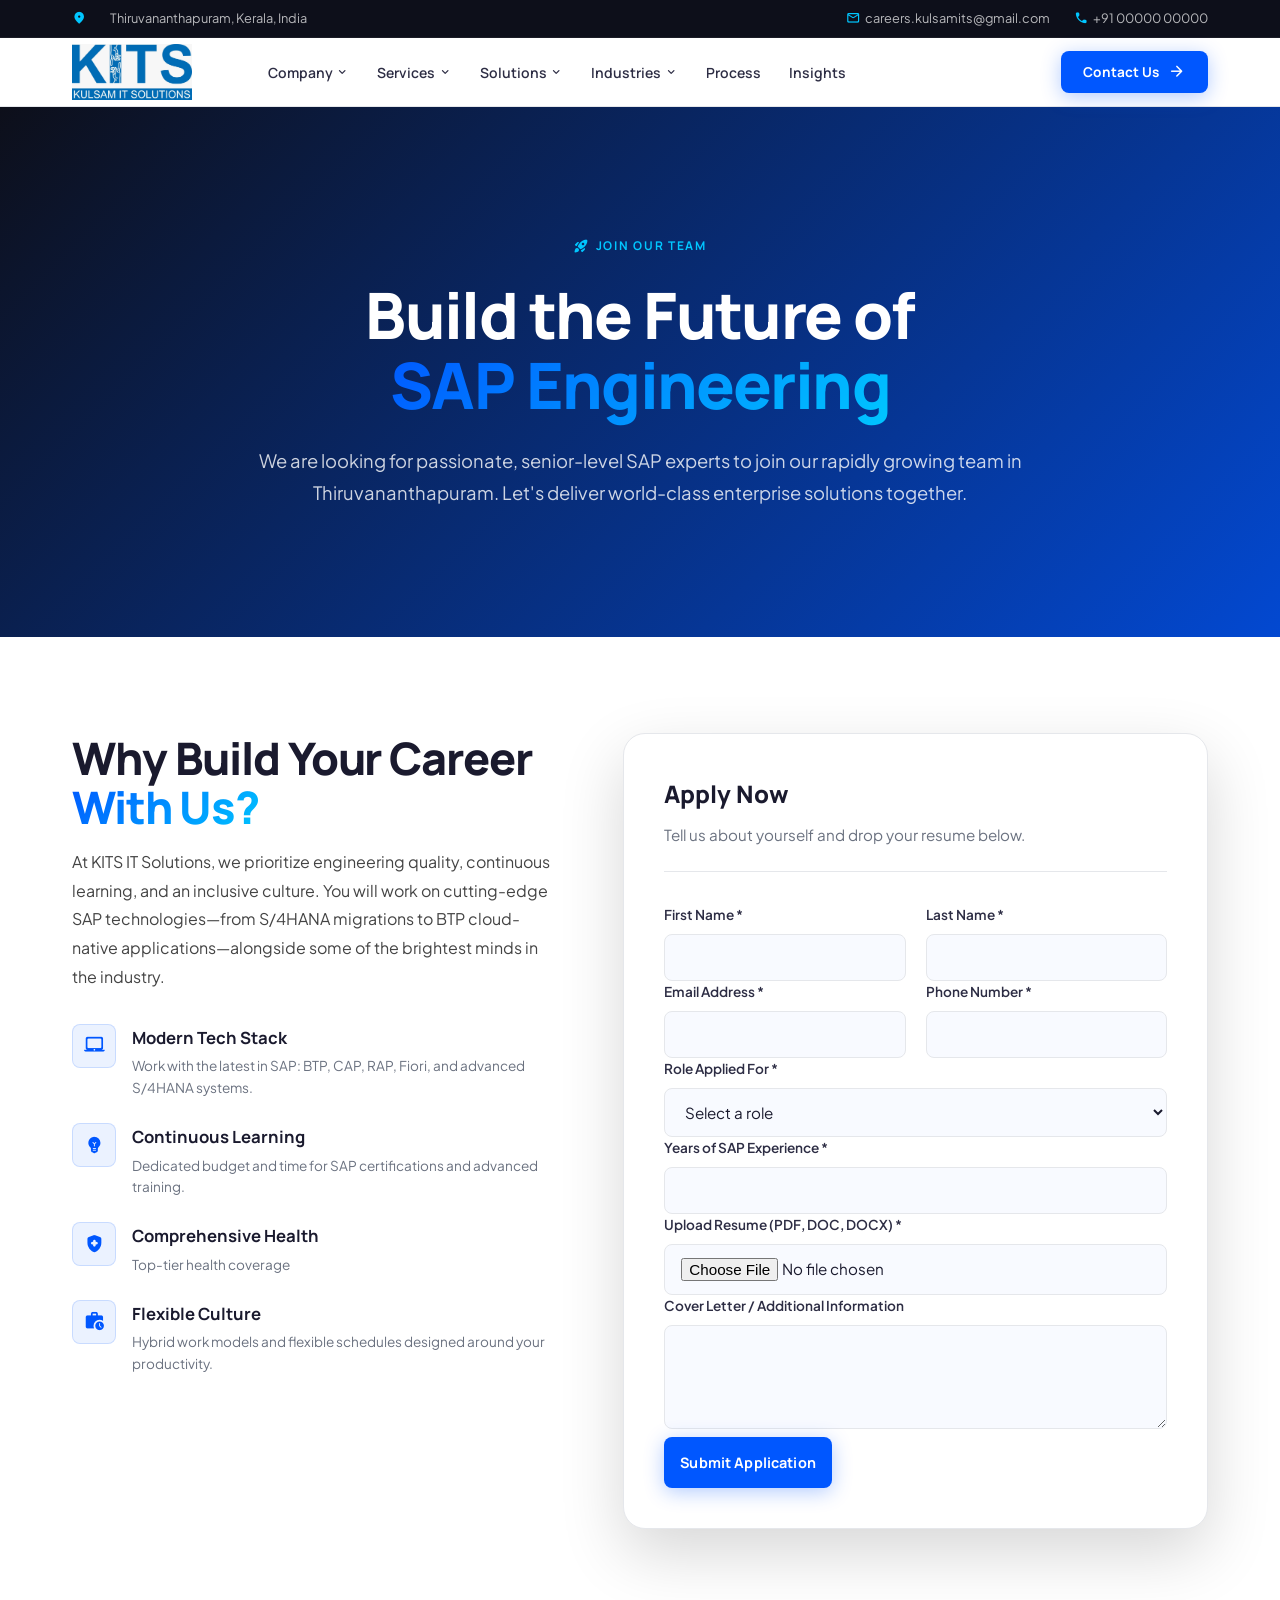
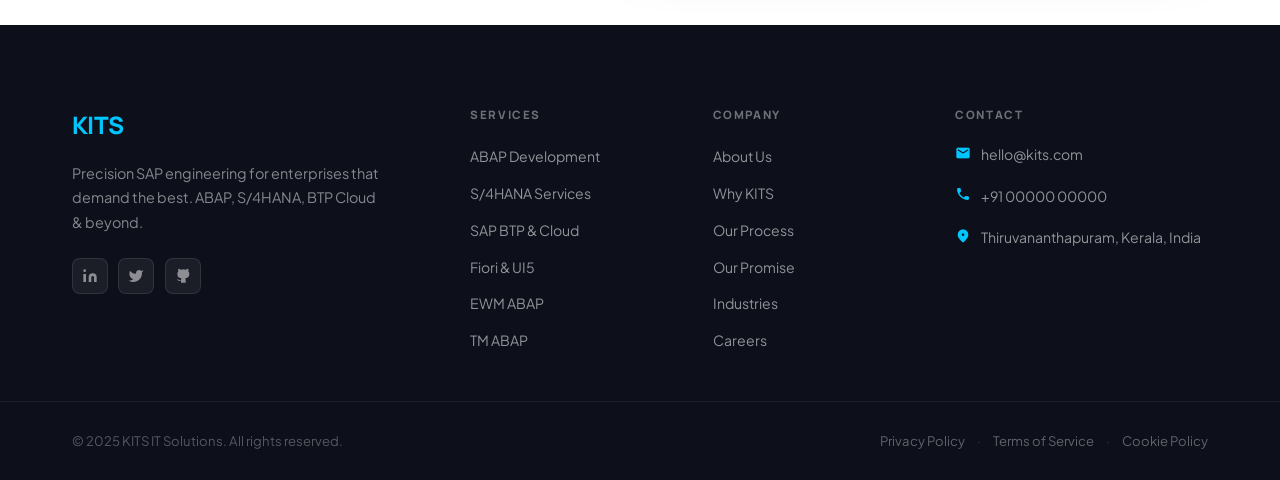
<file: careers.html>
<!DOCTYPE html>
<html lang="en">
<head>
  <meta charset="UTF-8"/>
  <meta name="viewport" content="width=device-width,initial-scale=1.0"/>
  <meta name="description" content="Join KITS  IT Solutions. We are looking for talented SAP professionals to join our team."/>
  <title>Careers | KITS IT Solutions</title>

  <!-- Google Fonts: Professional Stack -->
  <link rel="preconnect" href="https://fonts.googleapis.com"/>
  <link rel="preconnect" href="https://fonts.gstatic.com" crossorigin/>
  <link href="https://fonts.googleapis.com/css2?family=Plus+Jakarta+Sans:ital,wght@0,300;0,400;0,500;0,600;0,700;0,800;1,400&family=Manrope:wght@400;500;600;700;800&display=swap" rel="stylesheet"/>

  <!-- Google Material Icons -->
  <link href="https://fonts.googleapis.com/icon?family=Material+Icons+Round" rel="stylesheet"/>
  <link href="https://fonts.googleapis.com/icon?family=Material+Icons+Outlined" rel="stylesheet"/>

  <!-- Favicon -->
  <link rel="icon" type="image/svg+xml" href="data:image/svg+xml,<svg xmlns='http://www.w3.org/2000/svg' viewBox='0 0 32 32'><rect width='32' height='32' rx='8' fill='%230057FF'/><text x='5' y='23' font-ly='sans-serif' font-weight='900' font-size='17' fill='white'>K</text></svg>"/>

  <link rel="stylesheet" href="css/style.css"/>
</head>
<body>

<!-- ════════════════════════════════════════════════════════
     TOP BAR
════════════════════════════════════════════════════════ -->
<div class="topbar">
  <div class="topbar-inner">
    <div class="topbar-left">
      <span class="material-icons-round">location_on</span>
      Thiruvananthapuram, Kerala, India
    </div>
    <div class="topbar-right">
      <a href="mailto:careers.kulsamits@gmail.com">
        <span class="material-icons-round">mail_outline</span>
       careers.kulsamits@gmail.com
      </a>
      <a href="tel:+910000000000">
        <span class="material-icons-round">phone</span>
        +91 00000 00000
      </a>
    </div>
  </div>
</div>

<!-- ════════════════════════════════════════════════════════
     NAVBAR
════════════════════════════════════════════════════════ -->
<header id="navbar">
  <div class="nav-wrap">

    <img src="assets/images/kitss.jpeg" alt="Logo" width="120">
      <!-- Replace src with your actual logo: assets/images/logo.png -->
      <div class="logo-img-wrap">
        <div class="logo-fallback">
        </div>
      </div>
    </a>

    <nav class="nav-menu" aria-label="Main Navigation">
      <ul class="nav-list">

        <li class="has-dropdown">
          <a href="#">Company <span class="material-icons-round">expand_more</span></a>
          <div class="dropdown">
            <a href="index.html#about"><span class="material-icons-outlined">info</span>About Us</a>
            <a href="index.html#why"><span class="material-icons-outlined">groups</span>Leadership</a>
            <a href="index.html#trust"><span class="material-icons-outlined">handshake</span>Partnership</a>
            <a href="careers.html"><span class="material-icons-outlined">work</span>Careers</a>
          </div>
        </li>

        <li class="has-dropdown mega">
          <a href="#">Services <span class="material-icons-round">expand_more</span></a>
          <div class="dropdown mega-drop">
            <div class="mega-col">
              <p class="mega-heading">SAP Core</p>
              <a href="index.html#services"><span class="material-icons-outlined">code</span>ABAP Development</a>
              <a href="index.html#services"><span class="material-icons-outlined">rocket_launch</span>S/4HANA Services</a>
              <a href="index.html#services"><span class="material-icons-outlined">cloud</span>SAP BTP &amp; Cloud</a>
              <a href="index.html#services"><span class="material-icons-outlined">web</span>Fiori &amp; UI5</a>
            </div>
            <div class="mega-col">
              <p class="mega-heading">Specialist Modules</p>
              <a href="index.html#services"><span class="material-icons-outlined">warehouse</span>EWM ABAP</a>
              <a href="index.html#services"><span class="material-icons-outlined">local_shipping</span>TM ABAP</a>
              <a href="index.html#services"><span class="material-icons-outlined">integration_instructions</span>SAP Integration</a>
              <a href="index.html#services"><span class="material-icons-outlined">manage_accounts</span>SAP AMS</a>
            </div>
            <div class="mega-col">
              <p class="mega-heading">Advisory</p>
              <a href="index.html#process"><span class="material-icons-outlined">psychology</span>SAP Consulting</a>
              <a href="index.html#process"><span class="material-icons-outlined">sync_alt</span>Migration Services</a>
              <a href="index.html#process"><span class="material-icons-outlined">upgrade</span>Upgrade &amp; Rollout</a>
              <a href="index.html#process"><span class="material-icons-outlined">support_agent</span>Managed Services</a>
            </div>
          </div>
        </li>

        <li class="has-dropdown">
          <a href="#">Solutions <span class="material-icons-round">expand_more</span></a>
          <div class="dropdown">
            <a href="index.html#services"><span class="material-icons-outlined">dns</span>SAP Business Suite</a>
            <a href="index.html#services"><span class="material-icons-outlined">cloud_done</span>SAP Cloud ERP</a>
            <a href="index.html#services"><span class="material-icons-outlined">hub</span>SAP BTP Plat</a>
            <a href="index.html#services"><span class="material-icons-outlined">analytics</span>SAP Analytics Cloud</a>
          </div>
        </li>

        <li class="has-dropdown">
          <a href="#">Industries <span class="material-icons-round">expand_more</span></a>
          <div class="dropdown two-col">
            <a href="#"><span class="material-icons-outlined">precision_manufacturing</span>Manufacturing</a>
            <a href="#"><span class="material-icons-outlined">directions_car</span>Automotive</a>
            <a href="#"><span class="material-icons-outlined">water_drop</span>Oil &amp; Gas</a>
            <a href="#"><span class="material-icons-outlined">account_balance</span>BFSI</a>
            <a href="#"><span class="material-icons-outlined">restaurant</span>Food &amp; Beverage</a>
            <a href="#"><span class="material-icons-outlined">biotech</span>Life Science</a>
          </div>
        </li>

        <li><a href="index.html#process">Process</a></li>
        <li><a href="index.html#trust">Insights</a></li>
      </ul>
    </nav>

    <a href="index.html#cta" class="btn btn-primary nav-cta">
      Contact Us
      <span class="material-icons-round">arrow_forward</span>
    </a>

    <button class="hamburger" aria-label="Toggle menu" aria-expanded="false">
      <span class="material-icons-round">menu</span>
    </button>
  </div>

  <!-- Mobile Drawer -->
  <div class="mobile-drawer" id="mobileDrawer">
    <div class="drawer-inner">
      <button class="drawer-close" aria-label="Close menu">
        <span class="material-icons-round">close</span>
      </button>
      <a href="index.html#about">About Us</a>
      <a href="index.html#services">Services</a>
      <a href="index.html#why">Why KITS</a>
      <a href="index.html#process">Process</a>
      <a href="index.html#trust">Trust</a>
      <a href="index.html#cta" class="btn btn-primary">Contact Us</a>
    </div>
  </div>
</header>

<!-- ════════════════════════════════════════════════════════
     HERO: CAREERS
════════════════════════════════════════════════════════ -->
<section class="careers-hero section-dark" style="position: relative; padding: 8rem 0; overflow: hidden;">
  <!-- Full bleed background image with dark gradient overlay -->
  <div class="hero-bg-img" aria-hidden="true" style="background-image:url('https://images.unsplash.com/photo-1522071820081-009f0129c71c?w=1920&q=80&auto=format&fit=crop'); position: absolute; inset: 0; background-size: cover; background-position: center;"></div>
  <div class="hero-overlay" aria-hidden="true" style="position: absolute; inset: 0; background: linear-gradient(135deg, rgba(13, 15, 26, 0.95) 0%, rgba(0, 87, 255, 0.8) 100%);"></div>
  
  <div class="container" style="position: relative; z-index: 2; text-align: center;">
    <div class="section-eyebrow light reveal" style="justify-content: center; margin-bottom: 1.5rem;">
      <span class="material-icons-round">rocket_launch</span> Join Our Team
    </div>
    <h1 class="section-title light reveal rd1" style="font-size: clamp(2.5rem, 5vw, 4rem); margin-bottom: 1.5rem;">
      Build the Future of <br/><span class="highlight">SAP Engineering</span>
    </h1>
    <p class="section-desc reveal rd2" style="max-width: 60ch; margin: 0 auto; color: rgba(255,255,255,0.8); font-size: 1.15rem;">
      We are looking for passionate, senior-level SAP experts to join our rapidly growing team in Thiruvananthapuram. Let's deliver world-class enterprise solutions together.
    </p>
  </div>
</section>

<!-- ════════════════════════════════════════════════════════
     CAREERS FORM SECTION
════════════════════════════════════════════════════════ -->
<section class="section" id="apply">
  <div class="container">
    <div class="careers-layout">
      <!-- Left side: Value proposition -->
      <div class="careers-info reveal">
        <h2 class="section-title">Why Build Your Career <span class="highlight">With Us?</span></h2>
        <p class="body-text" style="margin-bottom: 2rem;">
          At  KITS  IT  Solutions, we prioritize engineering quality, continuous learning, and an inclusive culture. You will work on cutting-edge SAP technologies—from S/4HANA migrations to BTP cloud-native applications—alongside some of the brightest minds in the industry.
        </p>

        <div class="careers-perks">
          <div class="perk-item">
            <div class="perk-icon"><span class="material-icons-round">laptop_mac</span></div>
            <div>
              <h4>Modern Tech Stack</h4>
              <p>Work with the latest in SAP: BTP, CAP, RAP, Fiori, and advanced S/4HANA systems.</p>
            </div>
          </div>
          <div class="perk-item">
            <div class="perk-icon"><span class="material-icons-round">emoji_objects</span></div>
            <div>
              <h4>Continuous Learning</h4>
              <p>Dedicated budget and time for SAP certifications and advanced training.</p>
            </div>
          </div>
          <div class="perk-item">
            <div class="perk-icon"><span class="material-icons-round">health_and_safety</span></div>
            <div>
              <h4>Comprehensive Health</h4>
              <p>Top-tier health coverage </p>
            </div>
          </div>
          <div class="perk-item">
            <div class="perk-icon"><span class="material-icons-round">work_history</span></div>
            <div>
              <h4>Flexible Culture</h4>
              <p>Hybrid work models and flexible schedules designed around your productivity.</p>
            </div>
          </div>
        </div>
      </div>

      <!-- Right side: Application Form -->
      <div class="careers-form-wrap reveal rd1">
        <div class="form-card">
          <div class="form-header">
            <h3>Apply Now</h3>
            <p>Tell us about yourself and drop your resume below.</p>
          </div>
          
          <!-- We use formsubmit.co to send the application directly to the email without a backend -->
<form action="https://formsubmit.co/careers.kulsamits@gmail.com"
      method="POST"
      enctype="multipart/form-data">

  <!-- Optional settings -->
  <input type="hidden" name="_subject" value="New Job Application">
  <input type="hidden" name="_captcha" value="false">

  <div class="form-row">
    <div class="form-group">
      <label for="firstName">First Name *</label>
      <input type="text" id="firstName" name="first_name" class="form-control" required>
    </div>

    <div class="form-group">
      <label for="lastName">Last Name *</label>
      <input type="text" id="lastName" name="last_name" class="form-control" required>
    </div>
  </div>

  <div class="form-row">
    <div class="form-group">
      <label for="email">Email Address *</label>
      <input type="email" id="email" name="email" class="form-control" required>
    </div>

    <div class="form-group">
      <label for="phone">Phone Number *</label>
      <input type="tel" id="phone" name="phone" class="form-control" required>
    </div>
  </div>

  <div class="form-group">
    <label for="role">Role Applied For *</label>
    <select id="role" name="role" class="form-control" required>
      <option value="" disabled selected>Select a role</option>
      <option>Senior SAP ABAP Developer</option>
      <option>SAP S/4HANA Consultant</option>
      <option>SAP BTP / CAP Developer</option>
      <option>SAP Fiori / UI5 Developer</option>
      <option>SAP EWM Specialist</option>
      <option>SAP TM Specialist</option>
      <option>Other</option>
    </select>
  </div>

  <div class="form-group">
    <label for="experience">Years of SAP Experience *</label>
    <input type="number" id="experience" name="experience" class="form-control" min="0" max="40" required>
  </div>

  <div class="form-group">
    <label for="resume">Upload Resume (PDF, DOC, DOCX) *</label>
    <input type="file"
           id="resume"
           name="attachment"
           class="form-control"
           accept=".pdf,.doc,.docx"
           required>
  </div>

  <div class="form-group">
    <label for="message">Cover Letter / Additional Information</label>
    <textarea id="message" name="message" class="form-control" rows="4"></textarea>
  </div>

  <button type="submit" class="btn btn-primary submit-btn">
    Submit Application
  </button>

</form>
        </div>
      </div>
    </div>
  </div>
</section>

<!-- ════════════════════════════════════════════════════════
     FOOTER
════════════════════════════════════════════════════════ -->
<footer id="footer">
  <div class="footer-top">
    <div class="container footer-grid">

      <div class="footer-brand">
        <div class="logo-fallback footer-logo">
          <span>KITS</span>
        </div>
        <p>Precision SAP engineering for enterprises that demand the best. ABAP, S/4HANA, BTP Cloud &amp; beyond.</p>
        <div class="footer-social">
          <a href="#" aria-label="LinkedIn">
            <svg viewBox="0 0 24 24" fill="currentColor"><path d="M16 8a6 6 0 0 1 6 6v7h-4v-7a2 2 0 0 0-2-2 2 2 0 0 0-2 2v7h-4v-7a6 6 0 0 1 6-6z"/><rect x="2" y="9" width="4" height="12"/><circle cx="4" cy="4" r="2"/></svg>
          </a>
          <a href="#" aria-label="Twitter">
            <svg viewBox="0 0 24 24" fill="currentColor"><path d="M23 3a10.9 10.9 0 0 1-3.14 1.53 4.48 4.48 0 0 0-7.86 3v1A10.66 10.66 0 0 1 3 4s-4 9 5 13a11.64 11.64 0 0 1-7 2c9 5 20 0 20-11.5a4.5 4.5 0 0 0-.08-.83A7.72 7.72 0 0 0 23 3z"/></svg>
          </a>
          <a href="#" aria-label="GitHub">
            <svg viewBox="0 0 24 24" fill="currentColor"><path d="M9 19c-5 1.5-5-2.5-7-3m14 6v-3.87a3.37 3.37 0 0 0-.94-2.61c3.14-.35 6.44-1.54 6.44-7A5.44 5.44 0 0 0 20 4.77 5.07 5.07 0 0 0 19.91 1S18.73.65 16 2.48a13.38 13.38 0 0 0-7 0C6.27.65 5.09 1 5.09 1A5.07 5.07 0 0 0 5 4.77a5.44 5.44 0 0 0-1.5 3.78c0 5.42 3.3 6.61 6.44 7A3.37 3.37 0 0 0 9 18.13V22"/></svg>
          </a>
        </div>
      </div>

      <div class="footer-col">
        <h5>Services</h5>
        <ul>
          <li><a href="index.html#services">ABAP Development</a></li>
          <li><a href="index.html#services">S/4HANA Services</a></li>
          <li><a href="index.html#services">SAP BTP &amp; Cloud</a></li>
          <li><a href="index.html#services">Fiori &amp; UI5</a></li>
          <li><a href="index.html#services">EWM ABAP</a></li>
          <li><a href="index.html#services">TM ABAP</a></li>
        </ul>
      </div>

      <div class="footer-col">
        <h5>Company</h5>
        <ul>
          <li><a href="index.html#about">About Us</a></li>
          <li><a href="index.html#why">Why KITS</a></li>
          <li><a href="index.html#process">Our Process</a></li>
          <li><a href="index.html#trust">Our Promise</a></li>
          <li><a href="index.html#industries">Industries</a></li>
          <li><a href="careers.html">Careers</a></li>
        </ul>
      </div>

      <div class="footer-col">
        <h5>Contact</h5>
        <ul class="contact-list">
          <li>
            <span class="material-icons-round">mail</span>
            <a href="mailto:hello@kits.com">hello@kits.com</a>
          </li>
          <li>
            <span class="material-icons-round">call</span>
            <a href="tel:+910000000000">+91 00000 00000</a>
          </li>
          <li>
            <span class="material-icons-round">location_on</span>
            Thiruvananthapuram, Kerala, India
          </li>
        </ul>
      </div>

    </div>
  </div>

  <div class="footer-bottom">
    <div class="container footer-bottom-inner">
      <p>&copy; 2025 KITS IT Solutions. All rights reserved.</p>
      <div class="footer-legal">
        <a href="#">Privacy Policy</a>
        <span>·</span>
        <a href="#">Terms of Service</a>
        <span>·</span>
        <a href="#">Cookie Policy</a>
      </div>
    </div>
  </div>
</footer>

<script src="js/main.js" defer></script>
<!-- File Upload Script for custom UI -->
<script>
  document.addEventListener('DOMContentLoaded', () => {
    const fileInput = document.getElementById('resume');
    const fileNameDisplay = document.getElementById('fileName');

    if (fileInput) {
      fileInput.addEventListener('change', (e) => {
        if (e.target.files.length > 0) {
          fileNameDisplay.textContent = e.target.files[0].name;
          fileNameDisplay.style.color = 'var(--blue)';
          fileNameDisplay.style.fontWeight = '600';
        } else {
          fileNameDisplay.textContent = 'No file chosen';
          fileNameDisplay.style.color = '';
          fileNameDisplay.style.fontWeight = '';
        }
      });
    }
  });
</script>
</body>
</html>
</file>
<file: css/style.css>
/* ══════════════════════════════════════════════════════════
   KITS Kulism IT Solutions v2 — Professional Stylesheet
   Fonts: Plus Jakarta Sans + Manrope
   Icons: Google Material Icons
   ══════════════════════════════════════════════════════════ */

/* ─── RESET ────────────────────────────────────────────────── */
*,*::before,*::after{box-sizing:border-box;margin:0;padding:0}
html{scroll-behavior:smooth;font-size:16px}
body{font-family:'Plus Jakarta Sans',sans-serif;background:#fff;color:#1a1a2e;line-height:1.65;overflow-x:hidden;-webkit-font-smoothing:antialiased}
img{max-width:100%;display:block;object-fit:cover}
a{text-decoration:none;color:inherit}
ul{list-style:none}
button{cursor:pointer;border:none;background:none;font-family:inherit}
::selection{background:rgba(0,87,255,.18)}

/* ─── VARIABLES ─────────────────────────────────────────────── */
:root{
  --blue:      #0057FF;
  --blue-dk:   #0041CC;
  --cyan:      #00C6FF;
  --purple:    #7B2FFF;
  --orange:    #FF6B35;
  --dark:      #0D0F1A;
  --dark-2:    #13162A;
  --ink:       #1a1a2e;
  --ink-soft:  #2d2d44;
  --muted:     #6B7280;
  --border:    #E5E7EB;
  --bg-alt:    #F8FAFF;
  --white:     #fff;
  --grad-main: linear-gradient(135deg,#0057FF 0%,#00C6FF 100%);
  --grad-hero: linear-gradient(160deg,#0057FF 0%,#7B2FFF 60%,#00C6FF 100%);
  --shadow-sm: 0 2px 8px rgba(0,0,0,.08);
  --shadow-md: 0 8px 32px rgba(0,0,0,.12);
  --shadow-lg: 0 24px 64px rgba(0,0,0,.16);
  --r-sm:  8px;
  --r:     14px;
  --r-lg:  22px;
  --r-xl:  32px;
  --ease:  cubic-bezier(.22,1,.36,1);
}

/* ─── SCROLLBAR ─────────────────────────────────────────────── */
::-webkit-scrollbar{width:6px}
::-webkit-scrollbar-track{background:#f0f0f0}
::-webkit-scrollbar-thumb{background:var(--blue);border-radius:99px}

/* ─── CONTAINER ─────────────────────────────────────────────── */
.container{max-width:1200px;margin:0 auto;padding:0 2rem}

/* ─── REVEAL ANIMATIONS ─────────────────────────────────────── */
.reveal{opacity:0;transform:translateY(40px);transition:opacity .75s var(--ease),transform .75s var(--ease)}
.reveal.in-view{opacity:1;transform:none}
.rd1{transition-delay:.12s}
.rd2{transition-delay:.24s}
.rd3{transition-delay:.36s}
.rd4{transition-delay:.48s}

/* ─── KINETIC ANIMATIONS ────────────────────────────────────── */
@keyframes kinetic-slide-up{
  from{opacity:0;transform:translateY(50px) skewY(1deg)}
  to  {opacity:1;transform:none}
}
@keyframes kinetic-fade-in{
  from{opacity:0;transform:translateY(20px)}
  to  {opacity:1;transform:none}
}
@keyframes float-y{
  0%,100%{transform:translateY(0)}
  50%    {transform:translateY(-16px)}
}
@keyframes float-y2{
  0%,100%{transform:translateY(0) rotate(-3deg)}
  50%    {transform:translateY(-12px) rotate(3deg)}
}
@keyframes ticker-scroll{
  from{transform:translateX(0)}
  to  {transform:translateX(-50%)}
}
@keyframes pulse-ring{
  0%{transform:scale(1);opacity:.6}
  100%{transform:scale(2.2);opacity:0}
}
@keyframes spin-slow{
  from{transform:rotate(0deg)}
  to  {transform:rotate(360deg)}
}
@keyframes bar-grow{
  from{width:0}
  to  {width:var(--w)}
}

.kinetic-slide{
  display:inline-block;
  opacity:0;
  animation:kinetic-slide-up .9s var(--ease) both;
  animation-delay:var(--delay,0s);
}
.kinetic-fade{
  opacity:0;
  animation:kinetic-fade-in .75s var(--ease) both;
  animation-delay:var(--delay,0s);
}

/* ─── UTILITY ───────────────────────────────────────────────── */
.highlight{
  background:var(--grad-main);
  -webkit-background-clip:text;
  -webkit-text-fill-color:transparent;
  background-clip:text;
}
.section{padding:6rem 0}
.section-dark{background:var(--dark);color:var(--white)}
.section-light-alt{background:var(--bg-alt)}
.section-header{margin-bottom:3.5rem}
.section-eyebrow{
  display:inline-flex;align-items:center;gap:.4rem;
  font-family:'Manrope',sans-serif;font-size:.75rem;font-weight:700;
  letter-spacing:.14em;text-transform:uppercase;color:var(--blue);
  margin-bottom:1rem;
}
.section-eyebrow.light{color:var(--cyan)}
.section-eyebrow .material-icons-round{font-size:1rem}
.section-title{
  font-family:'Manrope',sans-serif;
  font-size:clamp(1.9rem,3.5vw,3rem);
  font-weight:800;letter-spacing:-.025em;line-height:1.1;
  color:var(--ink);margin-bottom:1rem;
}
.section-title.light{color:var(--white)}
.section-desc{font-size:1.05rem;color:var(--muted);line-height:1.75}
.body-text{font-size:1rem;color:#444;line-height:1.8;margin-bottom:1rem}
.section-cta{text-align:center;margin-top:3rem}

/* ─── BUTTONS ───────────────────────────────────────────────── */
.btn{
  display:inline-flex;align-items:center;gap:.5rem;
  font-family:'Manrope',sans-serif;font-weight:700;font-size:.9rem;
  letter-spacing:.01em;padding:.75rem 1.6rem;border-radius:var(--r-sm);
  transition:all .25s var(--ease);position:relative;overflow:hidden;
  white-space:nowrap;
}
.btn .material-icons-round{font-size:1.1rem;transition:transform .25s}
.btn:hover .material-icons-round{transform:translateX(3px)}

.btn-primary{
  background:var(--blue);color:#fff;
  box-shadow:0 4px 20px rgba(0,87,255,.3);
}
.btn-primary:hover{background:var(--blue-dk);box-shadow:0 8px 28px rgba(0,87,255,.45);transform:translateY(-2px)}

.btn-outline{
  background:transparent;color:var(--white);
  border:2px solid rgba(255,255,255,.35);
}
.btn-outline:hover{border-color:#fff;background:rgba(255,255,255,.1);transform:translateY(-2px)}

.btn-outline-light{
  background:transparent;color:var(--white);
  border:2px solid rgba(255,255,255,.45);
}
.btn-outline-light:hover{background:rgba(255,255,255,.12);transform:translateY(-2px)}

.btn-white{
  background:#fff;color:var(--blue);
  box-shadow:0 4px 20px rgba(0,0,0,.15);
}
.btn-white:hover{background:#f0f4ff;transform:translateY(-2px)}

.btn-lg{padding:.95rem 2.2rem;font-size:.95rem}

/* ══════════════════════════════════════════════════════════
   TOP BAR
══════════════════════════════════════════════════════════ */
.topbar{
  background:var(--dark);color:rgba(255,255,255,.7);
  font-size:.8rem;padding:.5rem 0;
  border-bottom:1px solid rgba(255,255,255,.06);
}
.topbar-inner{
  max-width:1200px;margin:0 auto;padding:0 2rem;
  display:flex;justify-content:space-between;align-items:center;
  flex-wrap:wrap;gap:.5rem;
}
.topbar-left,.topbar-right{display:flex;align-items:center;gap:1.5rem}
.topbar-left .material-icons-round,
.topbar-right .material-icons-round{font-size:.9rem;color:var(--cyan)}
.topbar-right a{
  display:flex;align-items:center;gap:.3rem;color:rgba(255,255,255,.7);
  transition:color .2s;
}
.topbar-right a:hover{color:#fff}

/* ══════════════════════════════════════════════════════════
   NAVBAR
══════════════════════════════════════════════════════════ */
#navbar{
  position:sticky;top:0;z-index:1000;
  background:rgba(255,255,255,.97);
  backdrop-filter:blur(20px);-webkit-backdrop-filter:blur(20px);
  border-bottom:1px solid var(--border);
  transition:box-shadow .3s;
}
#navbar.scrolled{box-shadow:0 4px 24px rgba(0,0,0,.1)}
.nav-wrap{
  max-width:1200px;margin:0 auto;padding:0 2rem;
  display:flex;align-items:center;gap:2rem;height:68px;
}

/* Logo */
.nav-logo{flex-shrink:0}
.logo-fallback{
  font-family:'Manrope',sans-serif;font-weight:900;font-size:1.3rem;
  letter-spacing:-.03em;display:flex;align-items:baseline;gap:2px;
}
.logo-fallback span{color:var(--blue)}
.logo-fallback em{font-style:normal;color:var(--ink);font-weight:500;font-size:1rem}
.footer-logo{font-size:1.5rem}
.footer-logo span{color:var(--cyan)}
.footer-logo em{color:rgba(255,255,255,.8)}

/* Nav menu */
.nav-menu{flex:1}
.nav-list{display:flex;align-items:center;gap:.25rem}
.nav-list > li > a{
  display:flex;align-items:center;gap:.15rem;
  font-family:'Manrope',sans-serif;font-weight:600;font-size:.875rem;
  color:var(--ink-soft);padding:.5rem .75rem;border-radius:6px;
  transition:color .2s,background .2s;white-space:nowrap;
}
.nav-list > li > a .material-icons-round{font-size:.9rem;transition:transform .25s}
.nav-list > li:hover > a{color:var(--blue);background:rgba(0,87,255,.06)}
.nav-list > li:hover > a .material-icons-round{transform:rotate(180deg)}

/* Dropdown */
.has-dropdown{position:relative}
.dropdown{
  position:absolute;top:calc(100% + 8px);left:0;
  background:#fff;border:1px solid var(--border);
  border-radius:var(--r);min-width:240px;
  padding:.75rem;
  box-shadow:var(--shadow-lg);
  opacity:0;pointer-events:none;transform:translateY(10px);
  transition:all .25s var(--ease);z-index:100;
}
.has-dropdown:hover .dropdown{opacity:1;pointer-events:all;transform:none}
.dropdown a{
  display:flex;align-items:center;gap:.6rem;
  font-size:.875rem;font-weight:500;color:var(--ink-soft);
  padding:.6rem .8rem;border-radius:var(--r-sm);
  transition:all .2s;
}
.dropdown a .material-icons-outlined{font-size:1.1rem;color:var(--blue)}
.dropdown a:hover{background:rgba(0,87,255,.06);color:var(--blue)}
.dropdown.two-col{display:grid;grid-template-columns:1fr 1fr;min-width:360px}

/* Mega dropdown */
.mega-drop{
  position:absolute;top:calc(100% + 8px);left:50%;transform:translateX(-50%) translateY(10px);
  min-width:680px;display:grid;grid-template-columns:1fr 1fr 1fr;gap:1.5rem;
  opacity:0;pointer-events:none;transition:all .25s var(--ease);
}
.has-dropdown:hover .mega-drop{opacity:1;pointer-events:all;transform:translateX(-50%) translateY(0)}
.mega-heading{
  font-family:'Manrope',sans-serif;font-size:.7rem;font-weight:700;
  letter-spacing:.12em;text-transform:uppercase;color:var(--muted);
  padding:.4rem .8rem .8rem;border-bottom:1px solid var(--border);
  margin-bottom:.4rem;
}

/* Nav CTA */
.nav-cta{flex-shrink:0;font-size:.85rem;padding:.6rem 1.4rem}

/* Hamburger */
.hamburger{
  display:none;color:var(--ink);padding:.3rem;
  margin-left:auto;
}
.hamburger .material-icons-round{font-size:1.6rem}

/* Mobile drawer */
.mobile-drawer{
  display:none;position:fixed;inset:0;z-index:999;
  background:rgba(10,12,20,.97);backdrop-filter:blur(20px);
  padding:5rem 2rem 2rem;flex-direction:column;gap:1.5rem;
  transform:translateX(100%);transition:transform .35s var(--ease);
}
.mobile-drawer.open{transform:none}
.mobile-drawer a{
  font-family:'Manrope',sans-serif;font-size:1.5rem;font-weight:700;
  color:rgba(255,255,255,.7);transition:color .2s;
}
.mobile-drawer a:hover,.mobile-drawer a.btn{color:#fff}
.mobile-drawer a.btn{
  margin-top:1rem;justify-content:center;font-size:1rem;
}
.drawer-close{
  position:absolute;top:1.2rem;right:1.5rem;
  color:#fff;font-size:1.8rem;
}
.drawer-close .material-icons-round{font-size:2rem}

/* ══════════════════════════════════════════════════════════
   HERO
══════════════════════════════════════════════════════════ */
#hero{
  position:relative;min-height:100vh;
  display:flex;flex-direction:column;justify-content:center;
  overflow:hidden;
}
.hero-bg-img{
  position:absolute;inset:0;
  background-size:cover;background-position:center;
  transform:scale(1.05);
  animation:subtle-zoom 20s ease-in-out infinite alternate;
}
@keyframes subtle-zoom{
  from{transform:scale(1.05)}
  to  {transform:scale(1.12)}
}
.hero-overlay{
  position:absolute;inset:0;
  background:linear-gradient(135deg,rgba(0,15,40,.88) 0%,rgba(0,40,120,.75) 50%,rgba(30,0,80,.7) 100%);
}

/* Kinetic grid lines */
.kinetic-grid{
  position:absolute;inset:0;pointer-events:none;overflow:hidden;
}
.kg-line{
  position:absolute;width:1px;height:100%;
  background:linear-gradient(180deg,transparent,rgba(255,255,255,.06),transparent);
  animation:kg-drift 8s ease-in-out infinite;
}
.kg-line:nth-child(1){left:15%;animation-delay:0s}
.kg-line:nth-child(2){left:32%;animation-delay:1.5s}
.kg-line:nth-child(3){left:52%;animation-delay:3s}
.kg-line:nth-child(4){left:72%;animation-delay:4.5s}
.kg-line:nth-child(5){left:88%;animation-delay:6s}
@keyframes kg-drift{
  0%,100%{opacity:.4;transform:scaleY(1)}
  50%    {opacity:.8;transform:scaleY(1.04)}
}

.hero-content-wrap{
  position:relative;z-index:2;
  flex:1;display:flex;align-items:center;padding:7rem 0 5rem;
}
.hero-inner{
  display:grid;grid-template-columns:1fr 1fr;gap:4rem;align-items:center;
}

/* Hero text */
.hero-badge{
  display:inline-flex;align-items:center;gap:.5rem;
  font-family:'Manrope',sans-serif;font-size:.78rem;font-weight:700;
  letter-spacing:.1em;text-transform:uppercase;color:var(--cyan);
  border:1px solid rgba(0,198,255,.3);background:rgba(0,198,255,.08);
  padding:.45rem 1rem;border-radius:99px;margin-bottom:1.5rem;
}
.hero-badge .material-icons-round{font-size:.95rem}

.hero-title{
  font-family:'Manrope',sans-serif;
  font-size:clamp(2.8rem,5.5vw,4.8rem);
  font-weight:900;letter-spacing:-.035em;line-height:1.05;
  color:#fff;margin-bottom:1.5rem;
}
.line-wrap{display:block;overflow:hidden;padding-bottom:.08em}
.gradient-line .line{
  background:linear-gradient(90deg,#00C6FF,#7B2FFF);
  -webkit-background-clip:text;-webkit-text-fill-color:transparent;background-clip:text;
}

.hero-sub{
  font-size:1.1rem;color:rgba(255,255,255,.72);
  line-height:1.75;margin-bottom:2rem;max-width:46ch;
}
.hero-btns{display:flex;gap:1rem;flex-wrap:wrap;margin-bottom:2rem}

.hero-trust{display:flex;flex-wrap:wrap;gap:1.5rem}
.trust-item{
  display:flex;align-items:center;gap:.4rem;
  font-size:.82rem;font-weight:600;color:rgba(255,255,255,.7);
}
.trust-item .material-icons-round{font-size:1rem;color:#4ADE80}

/* Hero card */
.hero-card-wrap{position:relative}
.hero-card{
  background:rgba(255,255,255,.07);
  border:1px solid rgba(255,255,255,.15);
  border-radius:var(--r-lg);padding:1.75rem;
  backdrop-filter:blur(24px);-webkit-backdrop-filter:blur(24px);
  box-shadow:0 32px 80px rgba(0,0,0,.4);
  animation:float-y 7s ease-in-out infinite;
}
.hc-header{
  display:flex;align-items:center;gap:.75rem;margin-bottom:1.5rem;
  padding-bottom:1.2rem;border-bottom:1px solid rgba(255,255,255,.1);
}
.hc-icon{
  width:44px;height:44px;border-radius:var(--r-sm);
  background:var(--grad-main);
  display:flex;align-items:center;justify-content:center;flex-shrink:0;
}
.hc-icon .material-icons-round{font-size:1.3rem;color:#fff}
.hc-header strong{display:block;font-family:'Manrope',sans-serif;font-size:.95rem;font-weight:700;color:#fff}
.hc-header span{font-size:.78rem;color:rgba(255,255,255,.5)}
.hc-stats{display:grid;grid-template-columns:repeat(4,1fr);gap:.75rem;margin-bottom:1.5rem}
.hc-stat{
  text-align:center;padding:.75rem .5rem;
  background:rgba(255,255,255,.06);border-radius:var(--r-sm);
  border:1px solid rgba(255,255,255,.08);
}
.hc-stat b{display:block;font-family:'Manrope',sans-serif;font-size:1.4rem;font-weight:800;color:var(--cyan)}
.hc-stat small{font-size:.7rem;color:rgba(255,255,255,.5)}
.hc-bars{display:flex;flex-direction:column;gap:.75rem}
.hc-bar-row span:first-child{font-size:.75rem;color:rgba(255,255,255,.6)}
.hc-bar-row{display:grid;grid-template-columns:1fr auto;gap:.3rem;align-items:center}
.hc-bar-row span:last-of-type{font-size:.75rem;color:rgba(255,255,255,.5);text-align:right}
.hc-track{grid-column:1/-1;height:5px;background:rgba(255,255,255,.08);border-radius:99px;overflow:hidden}
.hc-fill{
  height:100%;border-radius:99px;background:var(--c,#0057FF);width:0;
  animation:bar-grow 1.5s var(--ease) 1.2s both;
}

/* Floating badges on hero card */
.float-badge{
  position:absolute;
  background:rgba(255,255,255,.12);border:1px solid rgba(255,255,255,.2);
  backdrop-filter:blur(16px);border-radius:99px;
  display:flex;align-items:center;gap:.5rem;
  padding:.55rem 1rem;font-size:.78rem;font-weight:600;color:#fff;
  white-space:nowrap;
}
.float-badge .material-icons-round{font-size:1rem;color:var(--cyan)}
.fb-1{top:-1.5rem;right:-1rem;animation:float-y 6s ease-in-out infinite}
.fb-2{bottom:-1rem;left:-1rem;animation:float-y2 8s ease-in-out infinite}

/* Scroll cue */
.scroll-cue{
  position:absolute;bottom:2rem;left:50%;transform:translateX(-50%);
  z-index:2;color:#fff;opacity:.6;
  animation:float-y 2s ease-in-out infinite;
  transition:opacity .2s;
}
.scroll-cue:hover{opacity:1}
.scroll-cue .material-icons-round{font-size:2rem}

/* ══════════════════════════════════════════════════════════
   TICKER
══════════════════════════════════════════════════════════ */
.ticker-section{
  background:var(--dark-2);border-top:1px solid rgba(255,255,255,.05);
  border-bottom:1px solid rgba(255,255,255,.05);
  padding:1.2rem 0;display:flex;align-items:center;gap:2rem;overflow:hidden;
}
.ticker-label{
  flex-shrink:0;font-family:'Manrope',sans-serif;font-size:.7rem;font-weight:700;
  letter-spacing:.12em;text-transform:uppercase;color:var(--muted);
  padding:0 2rem;white-space:nowrap;
  border-right:1px solid rgba(255,255,255,.08);padding-right:2rem;
}
.ticker-track-wrap{flex:1;overflow:hidden;mask-image:linear-gradient(90deg,transparent,black 5%,black 95%,transparent)}
.ticker-track{
  display:flex;gap:0;
  animation:ticker-scroll 30s linear infinite;
  width:max-content;
}
.ticker-track span{
  font-family:'Manrope',sans-serif;font-size:.82rem;font-weight:600;
  color:rgba(255,255,255,.5);padding:.25rem 2rem;white-space:nowrap;
  border-right:1px solid rgba(255,255,255,.08);transition:color .2s;
}
.ticker-track span:hover{color:var(--cyan)}

/* ══════════════════════════════════════════════════════════
   ABOUT
══════════════════════════════════════════════════════════ */
.about-grid{
  display:grid;grid-template-columns:1fr 1fr;gap:5rem;align-items:center;
}
.about-visual{position:relative}
.about-img-grid{display:grid;grid-template-columns:1.4fr 1fr;gap:1rem;border-radius:var(--r-lg);overflow:visible}
.aig-main{border-radius:var(--r-lg);overflow:hidden;height:400px;box-shadow:var(--shadow-lg)}
.aig-main img{width:100%;height:100%;transition:transform .6s var(--ease)}
.aig-main:hover img{transform:scale(1.04)}
.aig-side{display:flex;flex-direction:column;gap:1rem}
.aig-side > div,
.aig-side img{
  border-radius:var(--r);overflow:hidden;flex:1;
  box-shadow:var(--shadow-md);transition:transform .6s var(--ease);
  height:auto;
}
.aig-side > div{height:50%}
.aig-side > div img{width:100%;height:100%}
.aig-side > div:hover img{transform:scale(1.04)}

.about-exp-badge{
  position:absolute;bottom:-1.5rem;left:-1.5rem;
  background:#fff;border-radius:var(--r);padding:1.2rem 1.5rem;
  box-shadow:var(--shadow-lg);
  display:flex;align-items:center;gap:.8rem;
  border:1px solid var(--border);
}
.about-exp-badge b{
  font-family:'Manrope',sans-serif;font-size:2.2rem;font-weight:900;
  color:var(--blue);line-height:1;
}
.about-exp-badge span{font-size:.82rem;color:var(--muted);line-height:1.4}

.about-content{padding-left:1rem}
.about-pillars{display:grid;grid-template-columns:1fr 1fr;gap:1rem;margin:1.75rem 0 2rem}
.pillar{
  display:flex;align-items:flex-start;gap:.75rem;
  padding:1rem;background:var(--bg-alt);border-radius:var(--r);
  border:1px solid var(--border);transition:border-color .25s,box-shadow .25s;
}
.pillar:hover{border-color:rgba(0,87,255,.2);box-shadow:0 4px 16px rgba(0,87,255,.08)}
.pillar-icon{
  width:36px;height:36px;border-radius:var(--r-sm);
  background:rgba(0,87,255,.1);display:flex;align-items:center;justify-content:center;
  flex-shrink:0;
}
.pillar-icon .material-icons-round{font-size:1.1rem;color:var(--blue)}
.pillar h4{font-family:'Manrope',sans-serif;font-size:.88rem;font-weight:700;color:var(--ink);margin-bottom:.25rem}
.pillar p{font-size:.8rem;color:var(--muted);line-height:1.5}

/* ══════════════════════════════════════════════════════════
   SERVICES
══════════════════════════════════════════════════════════ */
.services-grid{
  display:grid;grid-template-columns:repeat(3,1fr);gap:1.5rem;
}
.svc-card{
  background:rgba(255,255,255,.04);border:1px solid rgba(255,255,255,.08);
  border-radius:var(--r-lg);overflow:hidden;
  transition:transform .4s var(--ease),border-color .4s,box-shadow .4s;
  transition-delay:calc(var(--i) * .06s);
}
.svc-card:hover{transform:translateY(-10px);border-color:rgba(0,87,255,.4);box-shadow:0 24px 60px rgba(0,87,255,.15)}
.svc-img{position:relative;height:200px;overflow:hidden}
.svc-img img{width:100%;height:100%;transition:transform .6s var(--ease)}
.svc-card:hover .svc-img img{transform:scale(1.08)}
.svc-img-overlay{
  position:absolute;inset:0;
  background:linear-gradient(180deg,transparent 30%,rgba(13,15,26,.9) 100%);
}
.svc-body{padding:1.5rem}
.svc-icon{
  width:46px;height:46px;border-radius:var(--r-sm);
  background:rgba(0,87,255,.15);border:1px solid rgba(0,87,255,.2);
  display:flex;align-items:center;justify-content:center;
  margin-bottom:1rem;margin-top:-3rem;position:relative;z-index:1;
  --icon-c:#0057FF;
}
.svc-icon .material-icons-round{font-size:1.4rem;color:var(--icon-c)}
.svc-card h3{
  font-family:'Manrope',sans-serif;font-size:1.1rem;font-weight:700;
  color:#fff;margin-bottom:.65rem;
}
.svc-card p{font-size:.875rem;color:rgba(255,255,255,.55);line-height:1.65;margin-bottom:1rem}
.svc-list{display:flex;flex-direction:column;gap:.4rem;margin-bottom:1.25rem}
.svc-list li{
  display:flex;align-items:center;gap:.5rem;
  font-size:.8rem;color:rgba(255,255,255,.6);
}
.svc-list li .material-icons-round{font-size:.9rem;color:var(--cyan)}
.svc-link{
  display:inline-flex;align-items:center;gap:.35rem;
  font-family:'Manrope',sans-serif;font-size:.82rem;font-weight:700;
  color:var(--cyan);transition:gap .25s;
}
.svc-link .material-icons-round{font-size:.95rem}
.svc-card:hover .svc-link{gap:.6rem}

/* ══════════════════════════════════════════════════════════
   STATS BANNER
══════════════════════════════════════════════════════════ */
.stats-banner{
  background:var(--grad-main);
  padding:3rem 0;
}
.stats-inner{
  display:flex;align-items:center;justify-content:space-around;
  flex-wrap:wrap;gap:2rem;
}
.stat-item{text-align:center}
.stat-item .material-icons-round{font-size:2rem;color:rgba(255,255,255,.7);margin-bottom:.5rem}
.stat-item b{
  display:block;font-family:'Manrope',sans-serif;
  font-size:clamp(2rem,4vw,3.2rem);font-weight:900;color:#fff;line-height:1;
}
.stat-item p{font-size:.85rem;color:rgba(255,255,255,.75);font-weight:600;margin-top:.3rem}
.stat-sep{width:1px;height:60px;background:rgba(255,255,255,.2);flex-shrink:0}

/* ══════════════════════════════════════════════════════════
   WHY CHOOSE US
══════════════════════════════════════════════════════════ */
.why-layout{
  display:grid;grid-template-columns:1fr 1fr;gap:4rem;align-items:center;
  margin-top:3rem;
}
.why-img{position:relative;border-radius:var(--r-xl);overflow:hidden;height:480px}
.why-img img{width:100%;height:100%;object-fit:cover;transition:transform .6s var(--ease)}
.why-img:hover img{transform:scale(1.04)}
.why-img-badge{
  position:absolute;bottom:1.5rem;left:1.5rem;
  background:rgba(255,255,255,.95);border-radius:var(--r);
  padding:1rem 1.25rem;display:flex;align-items:center;gap:.75rem;
  box-shadow:var(--shadow-md);
}
.why-img-badge .material-icons-round{font-size:1.5rem;color:var(--blue)}
.why-img-badge strong{display:block;font-family:'Manrope',sans-serif;font-size:.95rem;font-weight:700;color:var(--ink)}
.why-img-badge span{font-size:.78rem;color:var(--muted)}

.why-features{display:flex;flex-direction:column;gap:1.5rem}
.why-feat{
  display:flex;gap:1.2rem;align-items:flex-start;
  padding:1.5rem;border:1px solid var(--border);border-radius:var(--r);
  transition:border-color .25s,box-shadow .25s,transform .3s var(--ease);
}
.why-feat:hover{border-color:rgba(0,87,255,.2);box-shadow:0 8px 24px rgba(0,87,255,.08);transform:translateX(4px)}
.wf-icon{
  width:50px;height:50px;border-radius:var(--r-sm);
  background:rgba(0,87,255,.1);border:1px solid rgba(0,87,255,.15);
  display:flex;align-items:center;justify-content:center;flex-shrink:0;
  --wfi-c:#0057FF;transition:background .25s;
}
.why-feat:hover .wf-icon{background:rgba(0,87,255,.15)}
.wf-icon .material-icons-round{font-size:1.4rem;color:var(--wfi-c)}
.wf-body h4{font-family:'Manrope',sans-serif;font-size:1rem;font-weight:700;color:var(--ink);margin-bottom:.4rem}
.wf-body p{font-size:.88rem;color:var(--muted);line-height:1.65}

/* ══════════════════════════════════════════════════════════
   PROCESS
══════════════════════════════════════════════════════════ */
.process-wrap{position:relative;margin-top:2rem}
.process-line{
  position:absolute;top:90px;left:10%;right:10%;height:2px;
  background:linear-gradient(90deg,var(--blue),var(--cyan),var(--purple));
  opacity:.3;
}
.process-steps{
  display:grid;grid-template-columns:repeat(5,1fr);
  gap:1.5rem;position:relative;
}
.proc-step{text-align:center}
.ps-num{
  font-family:'Manrope',sans-serif;font-size:.7rem;font-weight:800;
  letter-spacing:.14em;color:var(--blue);margin-bottom:.5rem;
}
.ps-icon{
  width:60px;height:60px;border-radius:50%;
  background:var(--bg-alt);border:2px solid var(--border);
  display:flex;align-items:center;justify-content:center;
  margin:0 auto .75rem;transition:background .3s,border-color .3s,box-shadow .3s;
}
.proc-step:hover .ps-icon{background:var(--blue);border-color:var(--blue);box-shadow:0 0 0 8px rgba(0,87,255,.12)}
.ps-icon .material-icons-round{font-size:1.4rem;color:var(--blue);transition:color .3s}
.proc-step:hover .ps-icon .material-icons-round{color:#fff}
.ps-img{
  border-radius:var(--r);overflow:hidden;height:140px;margin-bottom:1rem;
  box-shadow:var(--shadow-sm);
}
.ps-img img{width:100%;height:100%;transition:transform .5s var(--ease)}
.proc-step:hover .ps-img img{transform:scale(1.06)}
.proc-step h4{font-family:'Manrope',sans-serif;font-size:.9rem;font-weight:700;color:var(--ink);margin-bottom:.4rem}
.proc-step p{font-size:.78rem;color:var(--muted);line-height:1.55}

/* ══════════════════════════════════════════════════════════
   INDUSTRIES
══════════════════════════════════════════════════════════ */
.industries-grid{
  display:grid;grid-template-columns:repeat(3,1fr);gap:1.5rem;margin-top:2rem;
}
.ind-card{
  position:relative;border-radius:var(--r-lg);overflow:hidden;
  height:240px;cursor:pointer;
  transition-delay:calc(var(--i) * .08s);
}
.ind-card img{width:100%;height:100%;transition:transform .6s var(--ease)}
.ind-card:hover img{transform:scale(1.1)}
.ind-overlay{
  position:absolute;inset:0;
  background:linear-gradient(180deg,rgba(0,0,0,.1) 30%,rgba(0,0,0,.75) 100%);
  display:flex;flex-direction:column;align-items:center;justify-content:flex-end;
  padding:1.5rem;text-align:center;
  transition:background .4s;
}
.ind-card:hover .ind-overlay{background:linear-gradient(180deg,rgba(0,87,255,.3) 0%,rgba(0,87,255,.7) 100%)}
.ind-overlay .material-icons-round{font-size:2rem;color:#fff;margin-bottom:.5rem;opacity:.85}
.ind-overlay h4{font-family:'Manrope',sans-serif;font-size:1rem;font-weight:700;color:#fff}

/* ══════════════════════════════════════════════════════════
   TRUST
══════════════════════════════════════════════════════════ */
.trust-grid{
  display:grid;grid-template-columns:repeat(3,1fr);gap:1.5rem;margin-top:1rem;
}
.trust-card{
  border:1px solid var(--border);border-radius:var(--r-lg);overflow:hidden;
  transition:transform .35s var(--ease),box-shadow .35s;
}
.trust-card:hover{transform:translateY(-8px);box-shadow:var(--shadow-lg)}
.tc-img{height:200px;overflow:hidden}
.tc-img img{width:100%;height:100%;transition:transform .6s var(--ease)}
.trust-card:hover .tc-img img{transform:scale(1.06)}
.tc-body{padding:1.75rem}
.tc-icon{
  width:48px;height:48px;border-radius:var(--r-sm);
  background:rgba(0,87,255,.08);border:1px solid rgba(0,87,255,.15);
  display:flex;align-items:center;justify-content:center;
  margin-bottom:1rem;--tci-c:#0057FF;
}
.tc-icon .material-icons-round{font-size:1.4rem;color:var(--tci-c)}
.tc-body h3{font-family:'Manrope',sans-serif;font-size:1.1rem;font-weight:700;color:var(--ink);margin-bottom:.6rem}
.tc-body p{font-size:.9rem;color:var(--muted);line-height:1.7}

.credential-badges{
  display:flex;flex-wrap:wrap;gap:.75rem;justify-content:center;
  margin-top:3rem;
}
.cred-badge{
  display:flex;align-items:center;gap:.5rem;
  padding:.6rem 1.2rem;border-radius:99px;
  background:var(--bg-alt);border:1px solid var(--border);
  font-family:'Manrope',sans-serif;font-size:.82rem;font-weight:600;color:var(--ink-soft);
  transition:border-color .2s,color .2s;
}
.cred-badge .material-icons-round{font-size:1rem;color:var(--blue)}
.cred-badge:hover{border-color:rgba(0,87,255,.3);color:var(--blue)}

/* ══════════════════════════════════════════════════════════
   CTA SECTION
══════════════════════════════════════════════════════════ */
.cta-section{padding:0;position:relative;min-height:500px;display:flex;align-items:center}
.cta-bg-img{position:absolute;inset:0;background-size:cover;background-position:center}
.cta-overlay{
  position:absolute;inset:0;
  background:linear-gradient(135deg,rgba(0,15,80,.92) 0%,rgba(60,0,120,.88) 100%);
}
.cta-inner{position:relative;z-index:2;padding:6rem 2rem;text-align:center}
.cta-sub{
  font-size:1.05rem;color:rgba(255,255,255,.7);
  margin:1rem auto 2rem;max-width:50ch;line-height:1.75;
}
.cta-btns{display:flex;gap:1rem;justify-content:center;flex-wrap:wrap}

/* ══════════════════════════════════════════════════════════
   FOOTER
══════════════════════════════════════════════════════════ */
#footer{background:var(--dark)}
.footer-top{padding:5rem 0 3rem}
.footer-grid{
  display:grid;grid-template-columns:1.8fr 1fr 1fr 1.3fr;gap:3rem;
}
.footer-brand p{
  font-size:.9rem;color:rgba(255,255,255,.5);
  margin:1rem 0 1.5rem;line-height:1.7;max-width:28ch;
}
.footer-social{display:flex;gap:.65rem}
.footer-social a{
  width:36px;height:36px;border-radius:var(--r-sm);
  background:rgba(255,255,255,.06);border:1px solid rgba(255,255,255,.1);
  display:flex;align-items:center;justify-content:center;
  color:rgba(255,255,255,.5);transition:all .2s;
}
.footer-social a svg{width:16px;height:16px}
.footer-social a:hover{background:var(--blue);border-color:var(--blue);color:#fff}

.footer-col h5{
  font-family:'Manrope',sans-serif;font-size:.72rem;font-weight:800;
  letter-spacing:.14em;text-transform:uppercase;
  color:rgba(255,255,255,.4);margin-bottom:1.2rem;
}
.footer-col ul{display:flex;flex-direction:column;gap:.65rem}
.footer-col ul li a{
  font-size:.88rem;color:rgba(255,255,255,.55);transition:color .2s;
}
.footer-col ul li a:hover{color:var(--cyan)}
.contact-list li{
  display:flex;align-items:flex-start;gap:.6rem;
  font-size:.88rem;color:rgba(255,255,255,.55);margin-bottom:.5rem;
}
.contact-list .material-icons-round{font-size:1rem;color:var(--cyan);flex-shrink:0;margin-top:.1rem}
.contact-list a:hover{color:var(--cyan)}

.footer-bottom{
  border-top:1px solid rgba(255,255,255,.06);
  padding:1.75rem 0;
}
.footer-bottom-inner{
  display:flex;justify-content:space-between;align-items:center;flex-wrap:wrap;gap:1rem;
}
.footer-bottom-inner p{font-size:.82rem;color:rgba(255,255,255,.3)}
.footer-legal{display:flex;align-items:center;gap:.75rem;font-size:.82rem}
.footer-legal a{color:rgba(255,255,255,.35);transition:color .2s}
.footer-legal a:hover{color:var(--cyan)}
.footer-legal span{color:rgba(255,255,255,.15)}

/* ══════════════════════════════════════════════════════════
   RESPONSIVE
══════════════════════════════════════════════════════════ */
@media(max-width:1100px){
  .services-grid{grid-template-columns:repeat(2,1fr)}
  .process-steps{grid-template-columns:repeat(3,1fr)}
  .process-line{display:none}
  .footer-grid{grid-template-columns:1fr 1fr}
  .hero-inner{grid-template-columns:1fr}
  .hero-card-wrap{display:none}
}
@media(max-width:900px){
  .nav-menu,.nav-cta{display:none}
  .hamburger,.mobile-drawer{display:flex}
  .about-grid{grid-template-columns:1fr}
  .why-layout{grid-template-columns:1fr}
  .why-img{height:320px}
  .trust-grid{grid-template-columns:1fr}
  .industries-grid{grid-template-columns:repeat(2,1fr)}
  .stat-sep{display:none}
}
@media(max-width:640px){
  .container{padding:0 1.2rem}
  .section{padding:4rem 0}
  .services-grid{grid-template-columns:1fr}
  .process-steps{grid-template-columns:1fr 1fr}
  .industries-grid{grid-template-columns:1fr}
  .footer-grid{grid-template-columns:1fr}
  .stats-inner{flex-direction:column;gap:1.5rem}
  .hero-btns{flex-direction:column;align-items:flex-start}
  .cta-btns{flex-direction:column;align-items:center}
  .about-img-grid{grid-template-columns:1fr}
  .aig-side{display:none}
  .aig-main{height:280px}
  .about-exp-badge{left:0;bottom:-1rem}
  .topbar{display:none}
  .about-pillars{grid-template-columns:1fr}
}

/* ══════════════════════════════════════════════════════════
   CAREERS PAGE
══════════════════════════════════════════════════════════ */
.careers-layout{
  display:grid;grid-template-columns:1fr 1.2fr;gap:4rem;align-items:start;
}
.careers-info{position:sticky;top:100px}
.careers-perks{display:flex;flex-direction:column;gap:1.5rem;margin-top:2rem}
.perk-item{
  display:flex;align-items:flex-start;gap:1rem;
}
.perk-icon{
  width:44px;height:44px;border-radius:var(--r-sm);
  background:rgba(0,87,255,.08);border:1px solid rgba(0,87,255,.15);
  display:flex;align-items:center;justify-content:center;flex-shrink:0;
}
.perk-icon .material-icons-round{font-size:1.3rem;color:var(--blue)}
.perk-item h4{font-family:'Manrope',sans-serif;font-size:1.05rem;font-weight:700;color:var(--ink);margin-bottom:.25rem}
.perk-item p{font-size:.85rem;color:var(--muted);line-height:1.6}

/* Form Styles */
.form-card{
  background:#fff;border-radius:var(--r-lg);padding:2.5rem;
  box-shadow:var(--shadow-lg);border:1px solid var(--border);
}
.form-header{margin-bottom:2rem;border-bottom:1px solid var(--border);padding-bottom:1.5rem}
.form-header h3{font-family:'Manrope',sans-serif;font-size:1.5rem;font-weight:800;color:var(--ink);margin-bottom:.5rem}
.form-header p{font-size:.95rem;color:var(--muted)}

.apply-form{display:flex;flex-direction:column;gap:1.25rem}
.form-row{display:grid;grid-template-columns:1fr 1fr;gap:1.25rem}

.form-group{display:flex;flex-direction:column;gap:.5rem}
.form-group label{font-size:.85rem;font-weight:600;color:var(--ink-soft)}
.form-control{
  font-family:inherit;font-size:.95rem;color:var(--ink);
  padding:.8rem 1rem;border:1px solid var(--border);border-radius:var(--r-sm);
  background:var(--bg-alt);transition:border-color .2s,box-shadow .2s;
}
.form-control::placeholder{color:#a0aabf}
.form-control:focus{outline:none;border-color:var(--blue);box-shadow:0 0 0 3px rgba(0,87,255,.15);background:#fff}
.form-select{appearance:none;background-image:url("data:image/svg+xml;charset=US-ASCII,%3Csvg%20xmlns%3D%22http%3A%2F%2Fwww.w3.org%2F2000%2Fsvg%22%20width%3D%22292.4%22%20height%3D%22292.4%22%3E%3Cpath%20fill%3D%22%230057FF%22%20d%3D%22M287%2069.4a17.6%2017.6%200%200%200-13-5.4H18.4c-5%200-9.3%201.8-12.9%205.4A17.6%2017.6%200%200%200%200%2082.2c0%205%201.8%209.3%205.4%2012.9l128%20127.9c3.6%203.6%207.8%205.4%2012.8%205.4s9.2-1.8%2012.8-5.4L287%2095c3.5-3.5%205.4-7.8%205.4-12.8%200-5-1.9-9.2-5.5-12.8z%22%2F%3E%3C%2Fsvg%3E");background-repeat:no-repeat;background-position:right 1rem top 50%;background-size:.65rem auto}

.file-upload-wrapper{position:relative}
.file-input{position:absolute;inset:0;width:100%;height:100%;opacity:0;cursor:pointer;z-index:2}
.file-upload-ui{
  display:flex;flex-direction:column;align-items:center;justify-content:center;
  padding:2rem 1rem;border:2px dashed var(--border);border-radius:var(--r-sm);
  background:var(--bg-alt);transition:border-color .2s,background .2s;
  text-align:center;
}
.file-input:hover + .file-upload-ui{border-color:var(--blue);background:rgba(0,87,255,.03)}
.file-upload-ui .file-icon{font-size:2rem;color:var(--blue);margin-bottom:.5rem}
.file-upload-ui .file-text{font-size:.9rem;font-weight:600;color:var(--ink-soft);margin-bottom:.25rem}
.file-upload-ui .file-name{font-size:.8rem;color:var(--muted);max-width:100%;overflow:hidden;text-overflow:ellipsis;white-space:nowrap}

.submit-btn{margin-top:.5rem;justify-content:center;padding:1rem}

@media(max-width:900px){
  .careers-layout{grid-template-columns:1fr;gap:3rem}
  .careers-info{position:static}
}
@media(max-width:640px){
  .form-card{padding:1.5rem}
  .form-row{grid-template-columns:1fr}
}
.map-section{
  margin-top:3rem;
  overflow:hidden;
  border-radius:20px;
}
</file>
